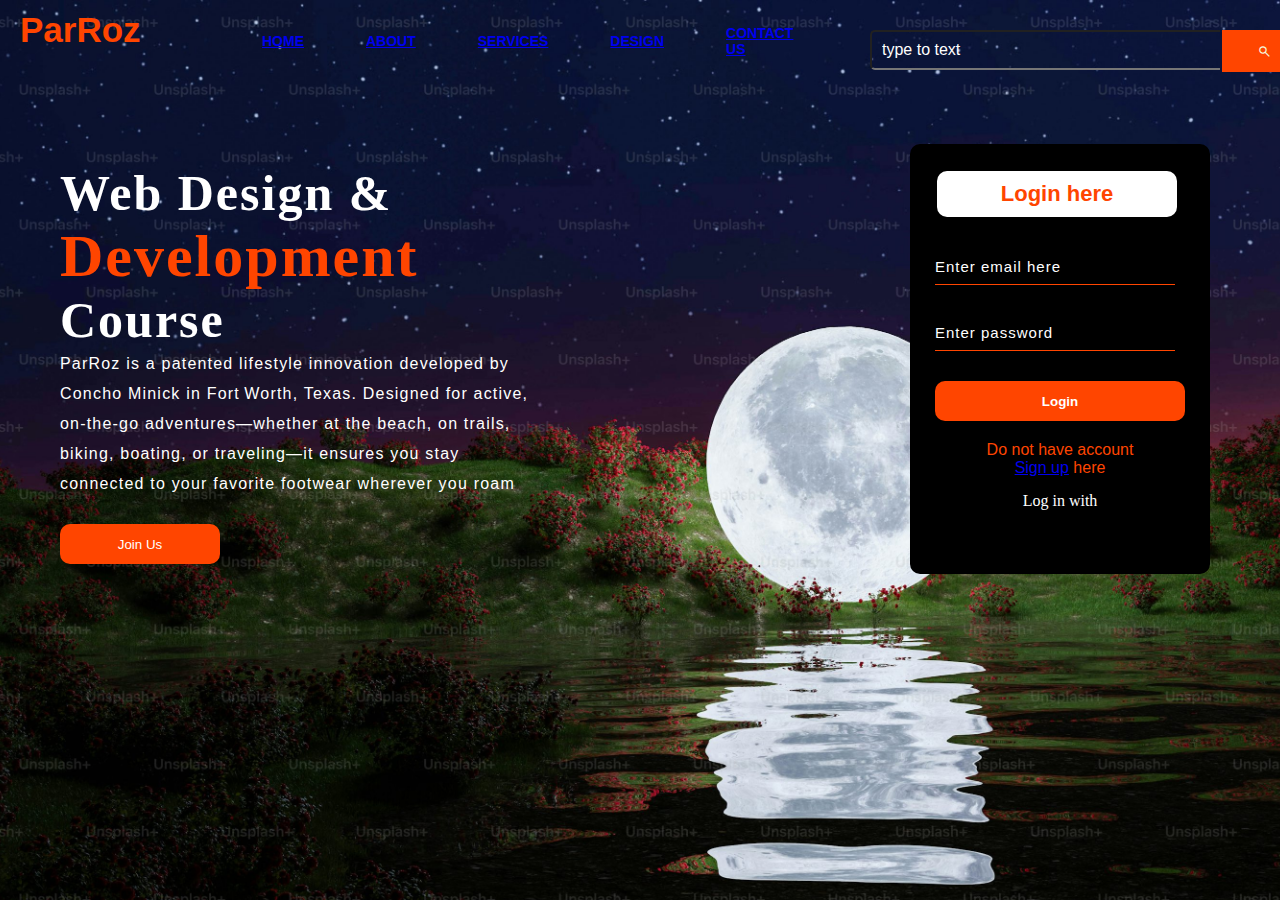
<file: index.html>
<!DOCTYPE html>
<html lang="en">
<head>
    <meta charset="UTF-8">
    <meta name="viewport" content="width=device-width, initial-scale=1.0">
    <title>Document</title>
    <link href="https://fonts.googleapis.com/css2?family=Material+Symbols+Outlined" rel="stylesheet" />
    <link rel="stylesheet" href="style.css">
</head>
<body>
    <div class="main">
        <div class="navbar">
            <div class="icon">
                <h2 class="logo">
                    ParRoz
                </h2>
            </div>
            <div class="menu">
                <ul>
                    <li><a href="#">HOME</a></li>
                    <li><a href="#">ABOUT</a></li>
                    <li><a href="#">SERVICES</a></li>
                    <li><a href="#">DESIGN</a></li>
                    <li><a href="#">CONTACT US</a></li>
                </ul>
            </div>
            <div class="search">
                <input type="search"  placeholder="type to text" class="search">
                <span class="material-symbols-outlined">
                 search
              </span>
            </div>
        </div>
        <div class="content">
            <h1>Web Design & <br> <span>Development</span> <br> Course</h1>
            <p class="par">
                ParRoz is a patented lifestyle innovation developed by <br>Concho Minick in Fort Worth, Texas. Designed for active, <br>on‑the‑go adventures—whether at the beach, on trails, <br>biking, boating, or traveling—it ensures you stay <br>connected to your favorite footwear wherever you roam 
            </p>
            <button type="button" class="cn">Join Us</button>
            <div class="form">
                <h2>Login here</h2>
                <input type="email" name="email" placeholder="Enter email here">
                <input type="password" name="password" placeholder="Enter password">
                <button class="btn">Login </button>
                <p class="link" >Do not have account<br> 
                    <a  href="#" >Sign up</a> here</p>
                <p class="log">Log in with</p>
            </div>
        </div>
    </div>
</body>
</html>
</file>
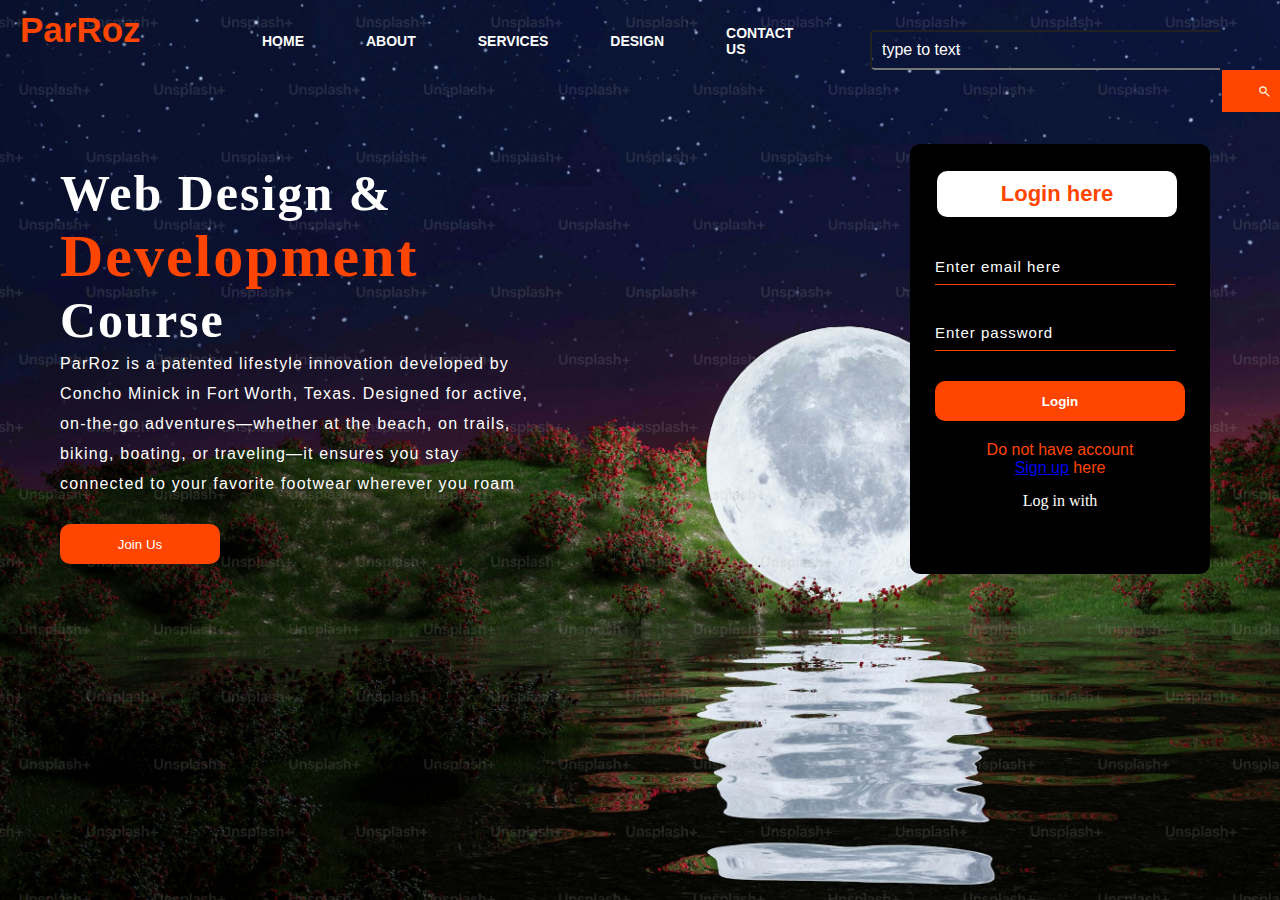
<file: website/index.html>
<!DOCTYPE html>
<html lang="en">
<head>
    <meta charset="UTF-8">
    <meta name="viewport" content="width=device-width, initial-scale=1.0">
    <title>Document</title>
    <link href="https://fonts.googleapis.com/css2?family=Material+Symbols+Outlined" rel="stylesheet" />
    <link rel="stylesheet" href="style.css">
</head>
<body>
    <div class="main">
        <div class="navbar">
            <div class="icon">
                <h2 class="logo">
                    ParRoz
                </h2>
            </div>
            <div class="menu">
                <ul>
                    <li><a href="#"></a>HOME</li>
                    <li><a href="#"></a>ABOUT</li>
                    <li><a href="#"></a>SERVICES</li>
                    <li><a href="#"></a>DESIGN</li>
                    <li><a href="#"></a>CONTACT US</li>
                </ul>
            </div>
            <div class="search">
                <input type="search"  placeholder="type to text" class="search">
                <span class="material-symbols-outlined">
                 search
              </span>
            </div>
        </div>
        <div class="content">
            <h1>Web Design & <br> <span>Development</span> <br> Course</h1>
            <p class="par">
                ParRoz is a patented lifestyle innovation developed by <br>Concho Minick in Fort Worth, Texas. Designed for active, <br>on‑the‑go adventures—whether at the beach, on trails, <br>biking, boating, or traveling—it ensures you stay <br>connected to your favorite footwear wherever you roam 
            </p>
            <button class="cn"><a href="#">Join Us</a></button>
            <div class="form">
                <h2>Login here</h2>
                <input type="email" name="email" placeholder="Enter email here">
                <input type="password" name="password" placeholder="Enter password">
                <button class="btn">Login </button>
                <p class="link" >Do not have account<br> 
                    <a  href="#" >Sign up</a> here</p>
                <p class="log">Log in with</p>
            </div>
        </div>
    </div>
</body>
</html>
</file>
<file: style.css>
*{
    margin: 0;
    padding: 0;
}
.main{
    width: 100%;
    background: linear-gradient(to top, rgba(0,0,0,0.5)50% rgba(0,0,0,0.5)50% );
    background-image: url(night.jpg);
    background-size: cover;
    background-position: center;
    background-repeat: no-repeat;
    height: 100vh;
}
.navbar{
    width: 100vw;
    height: 80px;
    margin: auto;
}
.icon{
    width: 200px;
    float: left;
    height: 75px;
}
.logo{
    color: orangered;
    font-size: 35px;
    font-family: Arial, Helvetica, sans-serif;
    padding-left: 20px;
    float: left;
    padding-top: 10px;
}
.menu{
    width: 400px;
    float: left;
    height: 75px;
}
ul{
    float: left;
    display: flex;
    justify-content: center;
    align-items: center;
}
ul li{
    list-style:none ;
    margin-left: 62px;
    margin-top: 25px;
    font-size: 14px;
    color: white;
    text-decoration: none;
    font-weight: bolder;
    font-family: Arial, Helvetica, sans-serif;
    transition: 0s ease-in-out;
}
ul li a:hover{
    color: peru;
}
.search{
    width: 350px;
    float: left;
    margin-left: 130px;
    margin-top:10px ;
    height: 40px;
    font-family: 'Times New Roman', Times, serif;
    background: transparent;
    color: #fff;
    border-right: none;
    font-size: 16px;
    float:left ;
    padding: 10px;
    border-bottom-left-radius:5px;
   border-top-left-radius: 5px;
}


.material-symbols-outlined{
    width: 80px;
    height: 38px;
    margin-left: 482px;
    position: absolute;
    margin-top: 10px;
    background: orangered;
    border: 2px solid orangered;
    color: beige;
    font-size: 15px;
    display: flex;
    justify-content: center;
    align-items: center;
    border-bottom-right-radius: 5px;
    border-top-right-radius: 5px;
}
.btn:focus{
   outline: none;
}
.srch:focus{
    outline: none;
}
.content{
    width: 1200px;
    height: auto;
    margin: auto;
    color: #fff;
    position: relative;
}
.content .par{
    padding-left: 20px;
    padding-bottom:25px ;
    font-family: Arial, Helvetica, sans-serif;
    letter-spacing: 1.2px;
    line-height: 30px;
}
.content h1{
    font-family: 'Times New Roman', Times, serif;
    font-size: 50px;
    padding-left: 20px;
    margin-top: 7%;
    letter-spacing: 2px;
}
.content .cn{
    width: 160px;
    height: 40px;
    background: orangered;
    border: none;
    margin-bottom: 10px;
    margin-left:20px ;
    border-radius: 10px;
    cursor: pointer;
}
.content .cn {
    color: #fff;
    text-decoration: none;
    transition: 0.3s ease;
}
.cn:hover{
    background-color: palevioletred;
}
.content span{
    color: orangered;
    font-size: 60px;
}
.form{
    width: 250px;
    height: 380px;
    background-color:black; 
    position: absolute;
    top: -20px;
    left: 870px;
    border-radius: 10px;
    padding: 25px;
}
.form h2{
    width: 220px;
    font-family: sans-serif;
    text-align: center;
    color: orangered;
    font-size: 22px;
    background-color: white;
    border-radius: 10px;
    margin: 2px;
    padding: 10px;
}
.form input{
    width: 240px;
    height: 35px;
    background: transparent;
    border: 1px solid orangered;
    border-top: none;
    border-right: none;
    border-left: none;
    color: #fff;
    font-size: 15px;
    margin-top: 30px;
    letter-spacing: 1px;
    font-family: sans-serif;

}
.form input:focus{
    outline:none;
}
::placeholder{
    color: #fff;
    font-family: Arial;
}
.btn{
    width: 250px;
    height: 40px;
    color: white;
    background-color: orangered;
    border-radius: 10px;
    margin-top: 30px;
    text-decoration: none;
    box-shadow: none;
    border: none;
    cursor: pointer;
    font-weight:bolder ;
}
.btn:hover{
    background-color: bisque;
}
.form .link{
    font-family: Arial, Helvetica, sans-serif;
    font-size: 16px;
    padding-top: 20px;
    text-align: center;
    text-decoration: none;
    color: orangered;
}
.log{
    padding-top: 15px;
    padding-bottom: 10px;
    text-align: center;
}
</file>
<file: website/style.css>
*{
    margin: 0;
    padding: 0;
}
.main{
    width: 100%;
    background: linear-gradient(to top, rgba(0,0,0,0.5)50% rgba(0,0,0,0.5)50% );
    background-image: url(night.jpg);
    background-size: cover;
    background-position: center;
    background-repeat: no-repeat;
    height: 100vh;
}
.navbar{
    width: 100vw;
    height: 80px;
    margin: auto;
}
.icon{
    width: 200px;
    float: left;
    height: 75px;
}
.logo{
    color: orangered;
    font-size: 35px;
    font-family: Arial, Helvetica, sans-serif;
    padding-left: 20px;
    float: left;
    padding-top: 10px;
}
.menu{
    width: 400px;
    float: left;
    height: 75px;
}
ul{
    float: left;
    display: flex;
    justify-content: center;
    align-items: center;
}
ul li{
    list-style:none ;
    margin-left: 62px;
    margin-top: 25px;
    font-size: 14px;
    color: white;
    text-decoration: none;
    font-weight: bolder;
    font-family: Arial, Helvetica, sans-serif;
    transition: 0s ease-in-out;
}
ul li:hover{
    color: peru;
}
.search{
    width: 350px;
    float: left;
    margin-left: 130px;
    margin-top:10px ;
    height: 40px;
    font-family: 'Times New Roman', Times, serif;
    background: transparent;
    color: #fff;
    border-right: none;
    font-size: 16px;
    float:left ;
    padding: 10px;
    border-bottom-left-radius:5px;
   border-top-left-radius: 5px;
}


.material-symbols-outlined{
    width: 80px;
    height: 38px;
    margin-left: 482px;
    margin-top: 10px;
    background: orangered;
    border: 2px solid orangered;
    color: beige;
    font-size: 15px;
    display: flex;
    justify-content: center;
    align-items: center;
    border-bottom-right-radius: 5px;
    border-top-right-radius: 5px;
}
.btn:focus{
   outline: none;
}
.srch:focus{
    outline: none;
}
.content{
    width: 1200px;
    height: auto;
    margin: auto;
    color: #fff;
    position: relative;
}
.content .par{
    padding-left: 20px;
    padding-bottom:25px ;
    font-family: Arial, Helvetica, sans-serif;
    letter-spacing: 1.2px;
    line-height: 30px;
}
.content h1{
    font-family: 'Times New Roman', Times, serif;
    font-size: 50px;
    padding-left: 20px;
    margin-top: 7%;
    letter-spacing: 2px;
}
.content .cn{
    width: 160px;
    height: 40px;
    background: orangered;
    border: none;
    margin-bottom: 10px;
    margin-left:20px ;
    border-radius: 10px;
    cursor: pointer;
}
.content .cn a{
    color: #fff;
    text-decoration: none;
    transition: 0.3s ease;
}
.cn:hover{
    background-color: palevioletred;
}
.content span{
    color: orangered;
    font-size: 60px;
}
.form{
    width: 250px;
    height: 380px;
    background-color:black; 
    position: absolute;
    top: -20px;
    left: 870px;
    border-radius: 10px;
    padding: 25px;
}
.form h2{
    width: 220px;
    font-family: sans-serif;
    text-align: center;
    color: orangered;
    font-size: 22px;
    background-color: white;
    border-radius: 10px;
    margin: 2px;
    padding: 10px;
}
.form input{
    width: 240px;
    height: 35px;
    background: transparent;
    border: 1px solid orangered;
    border-top: none;
    border-right: none;
    border-left: none;
    color: #fff;
    font-size: 15px;
    margin-top: 30px;
    letter-spacing: 1px;
    font-family: sans-serif;

}
.form input:focus{
    outline:none;
}
::placeholder{
    color: #fff;
    font-family: Arial;
}
.btn{
    width: 250px;
    height: 40px;
    color: white;
    background-color: orangered;
    border-radius: 10px;
    margin-top: 30px;
    text-decoration: none;
    box-shadow: none;
    border: none;
    cursor: pointer;
    font-weight:bolder ;
}
.btn:hover{
    background-color: bisque;
}
.form .link{
    font-family: Arial, Helvetica, sans-serif;
    font-size: 16px;
    padding-top: 20px;
    text-align: center;
    text-decoration: none;
    color: orangered;
}
.log{
    padding-top: 15px;
    padding-bottom: 10px;
    text-align: center;
}
</file>
